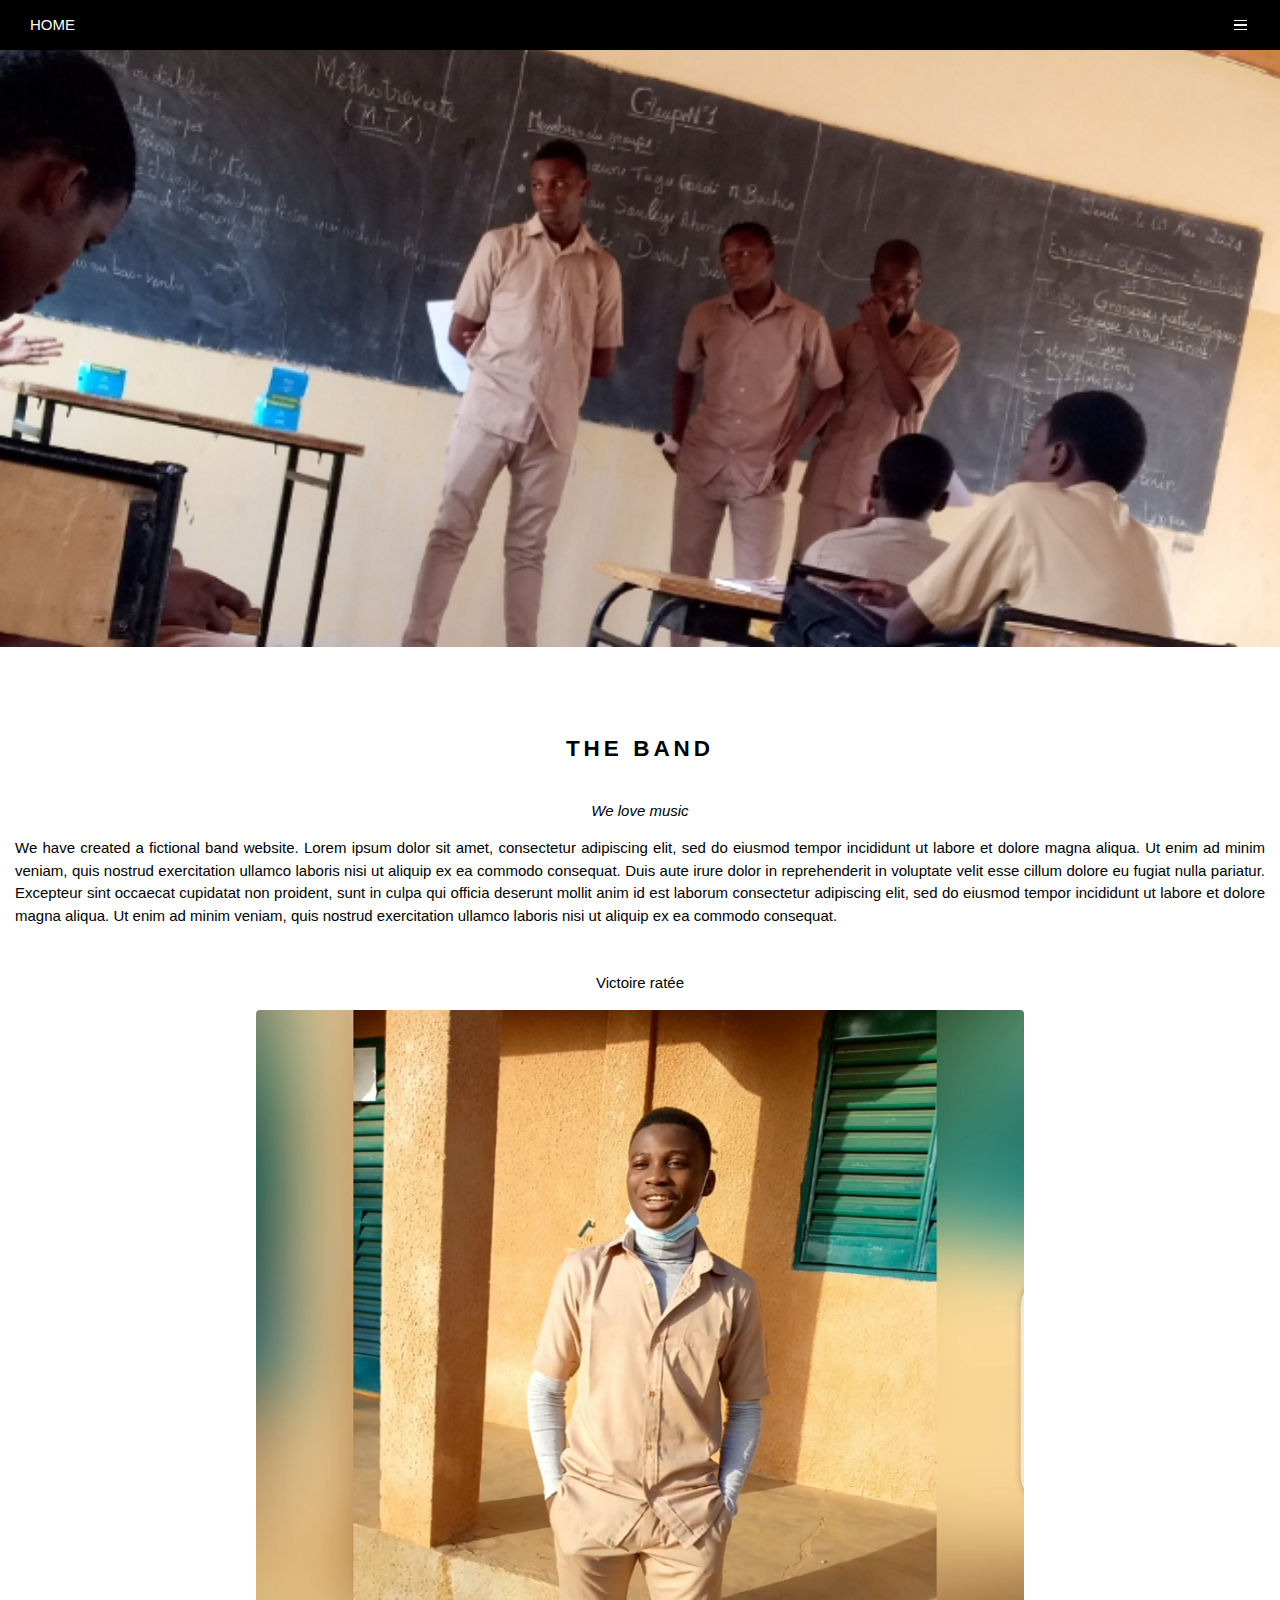
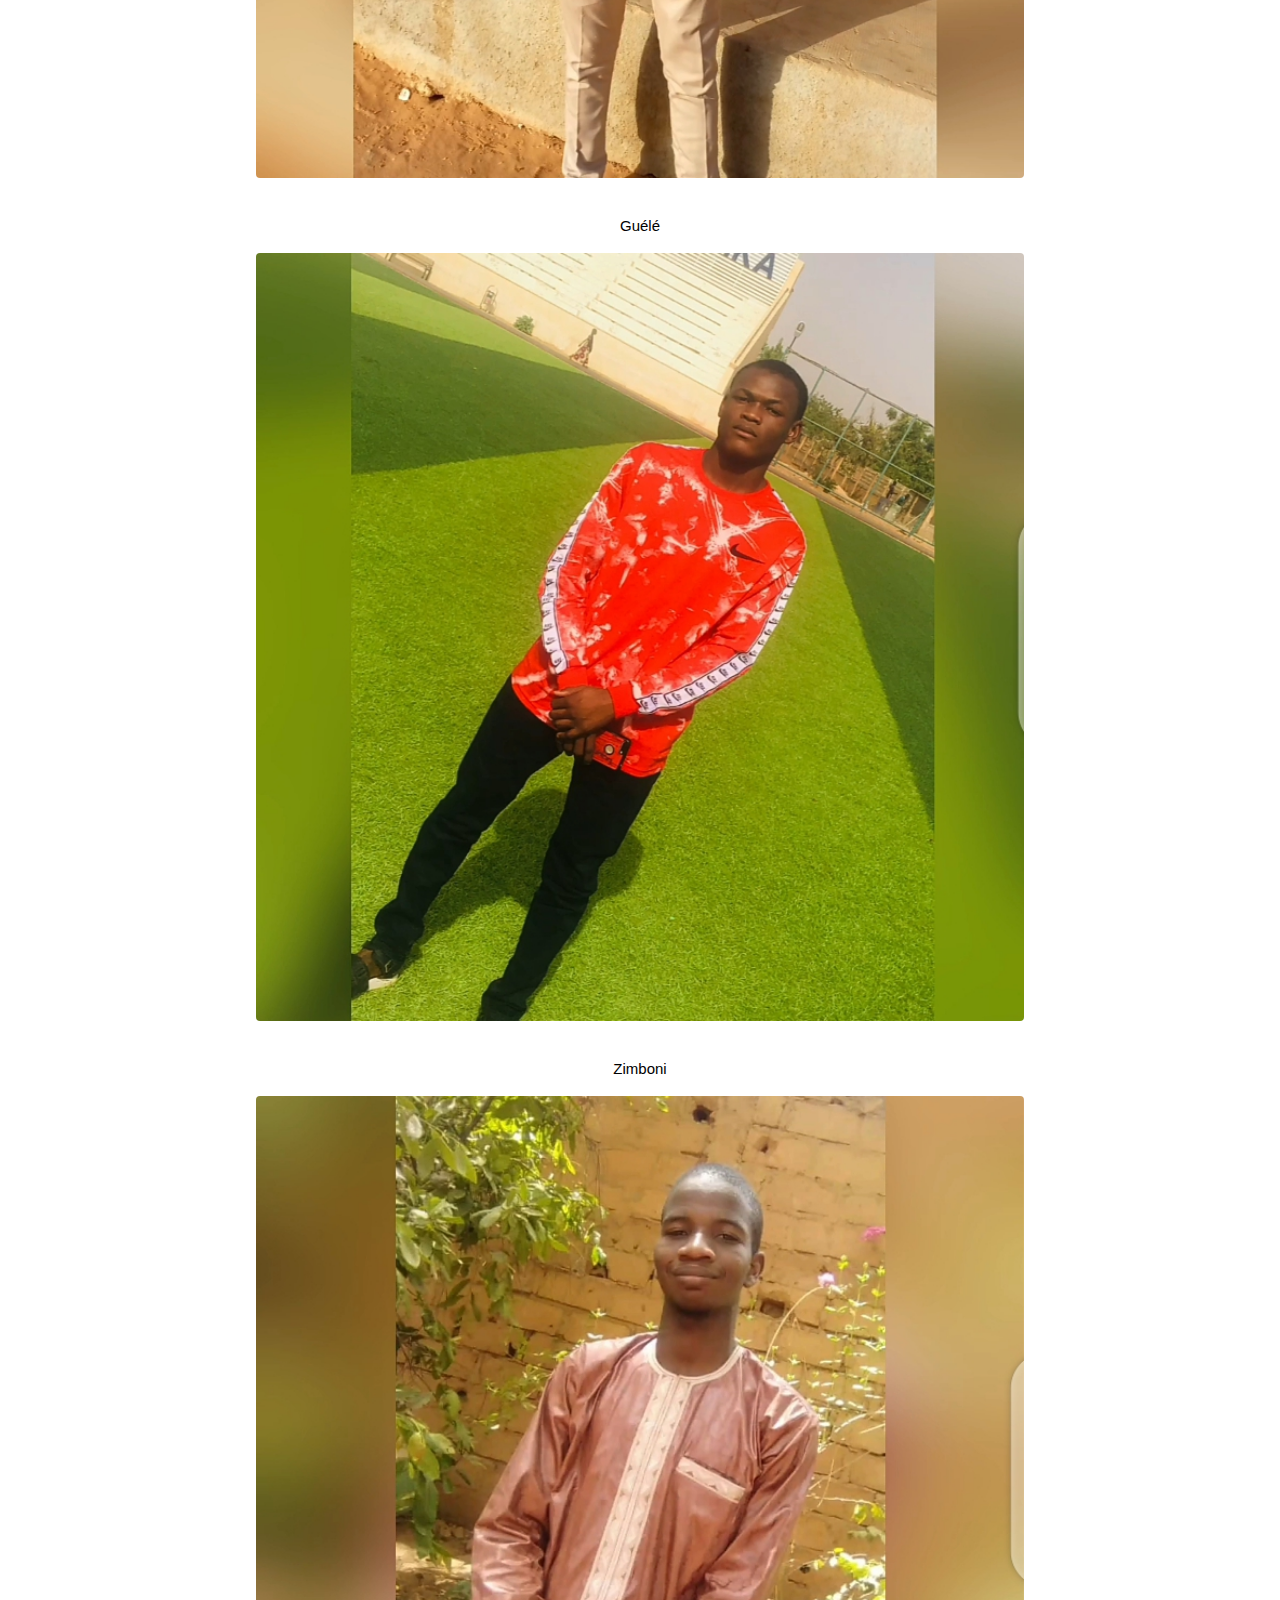
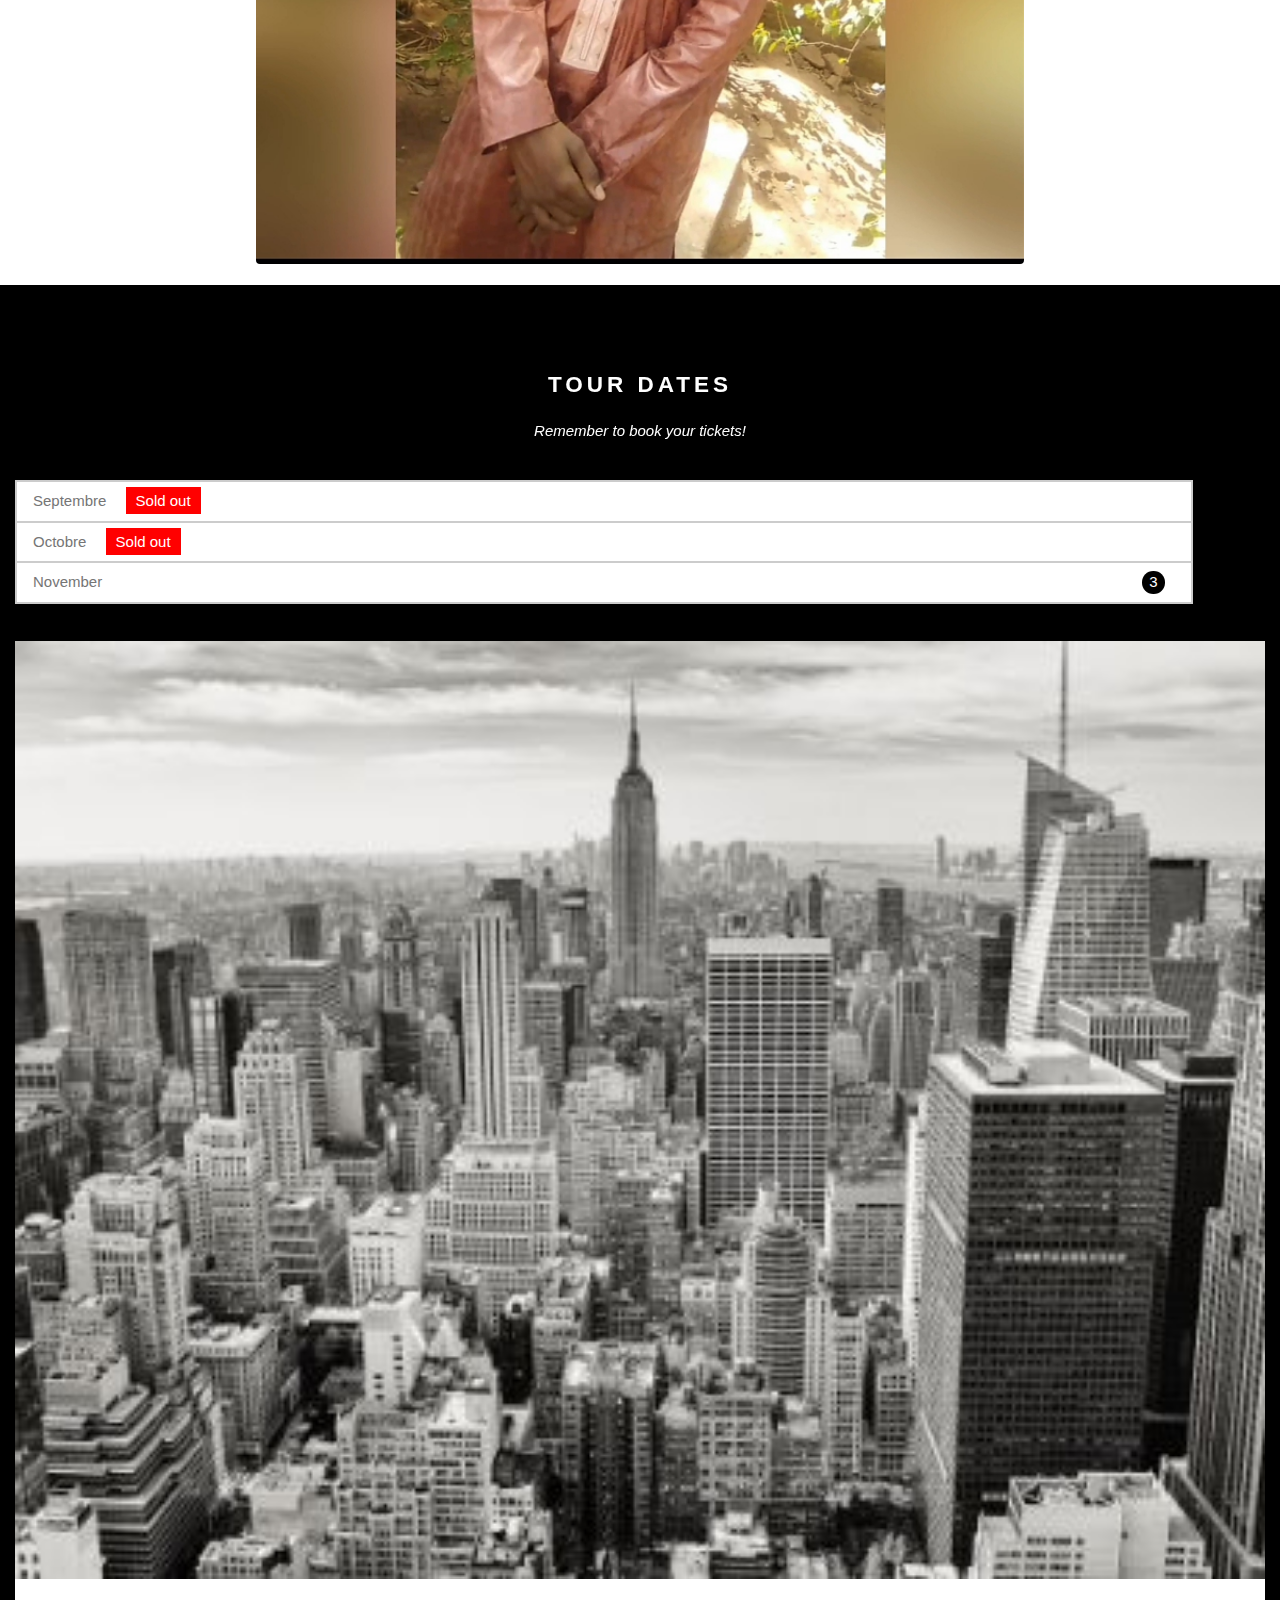
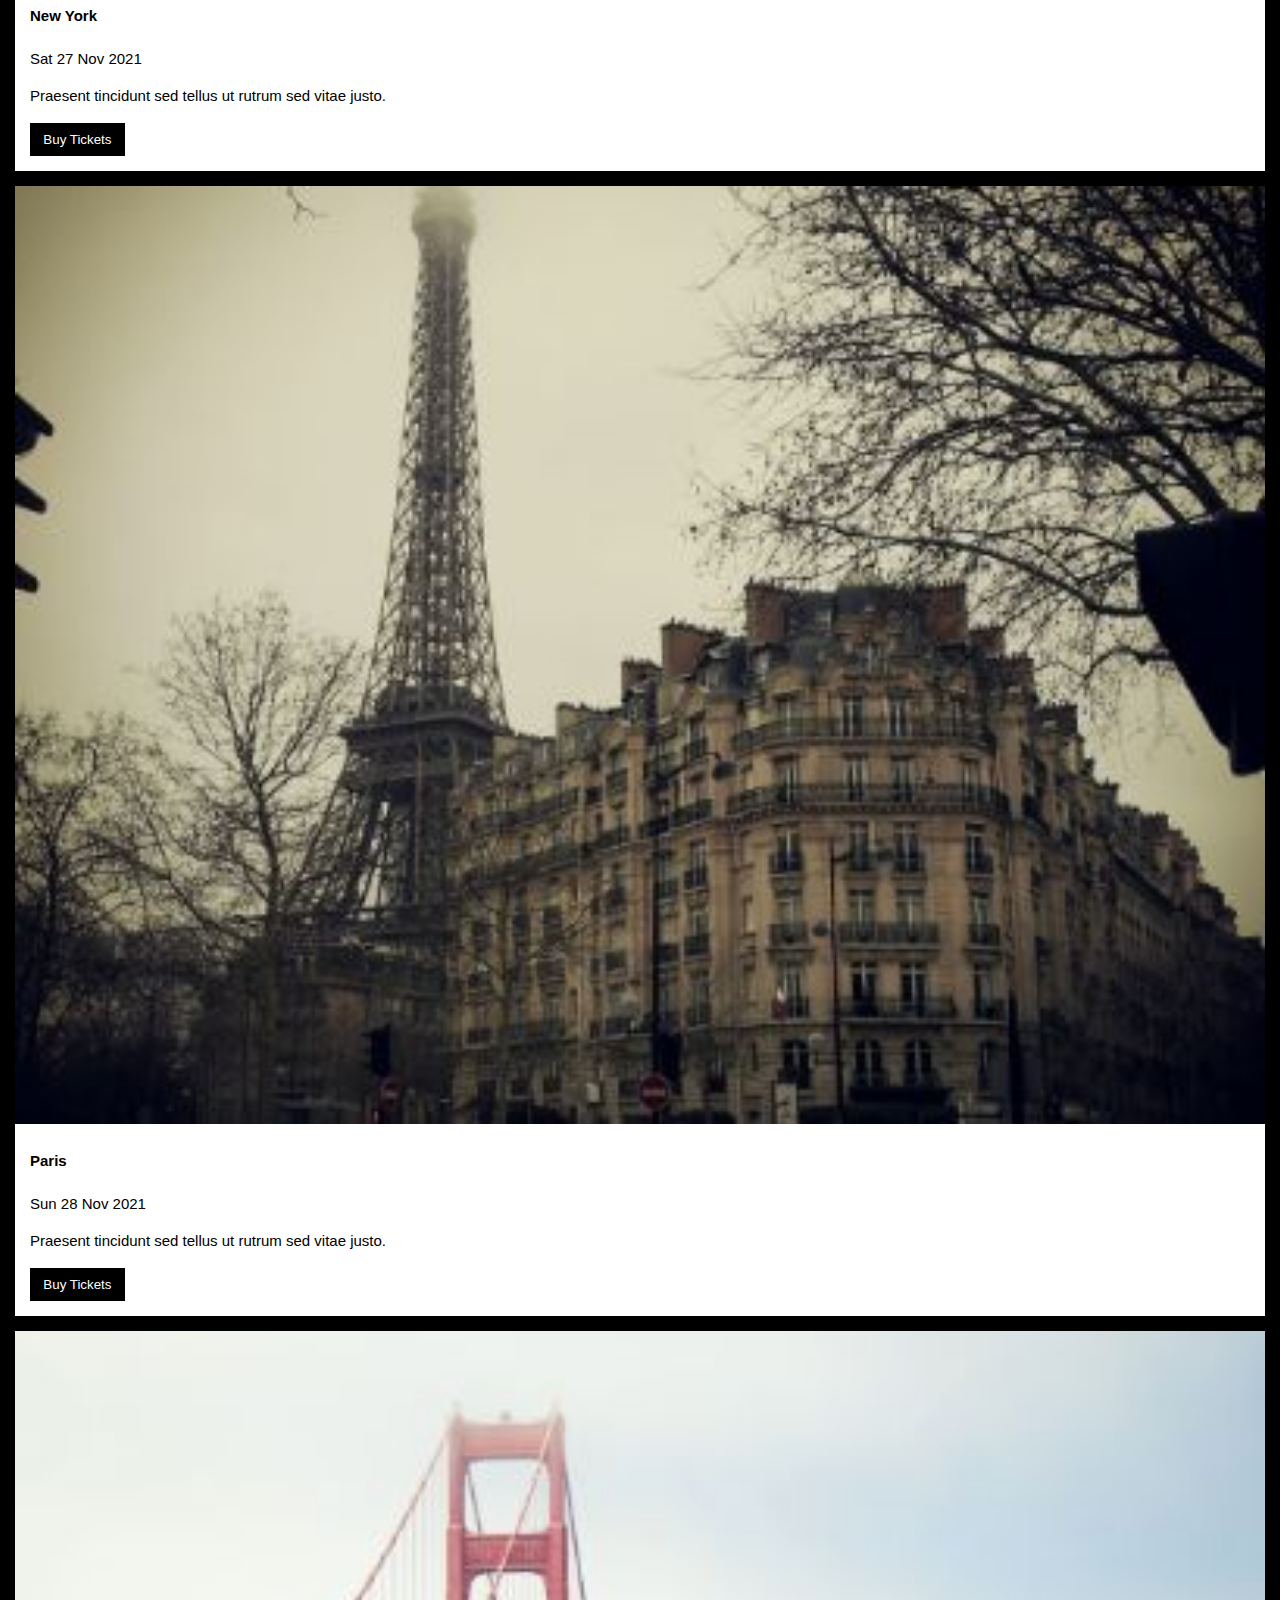
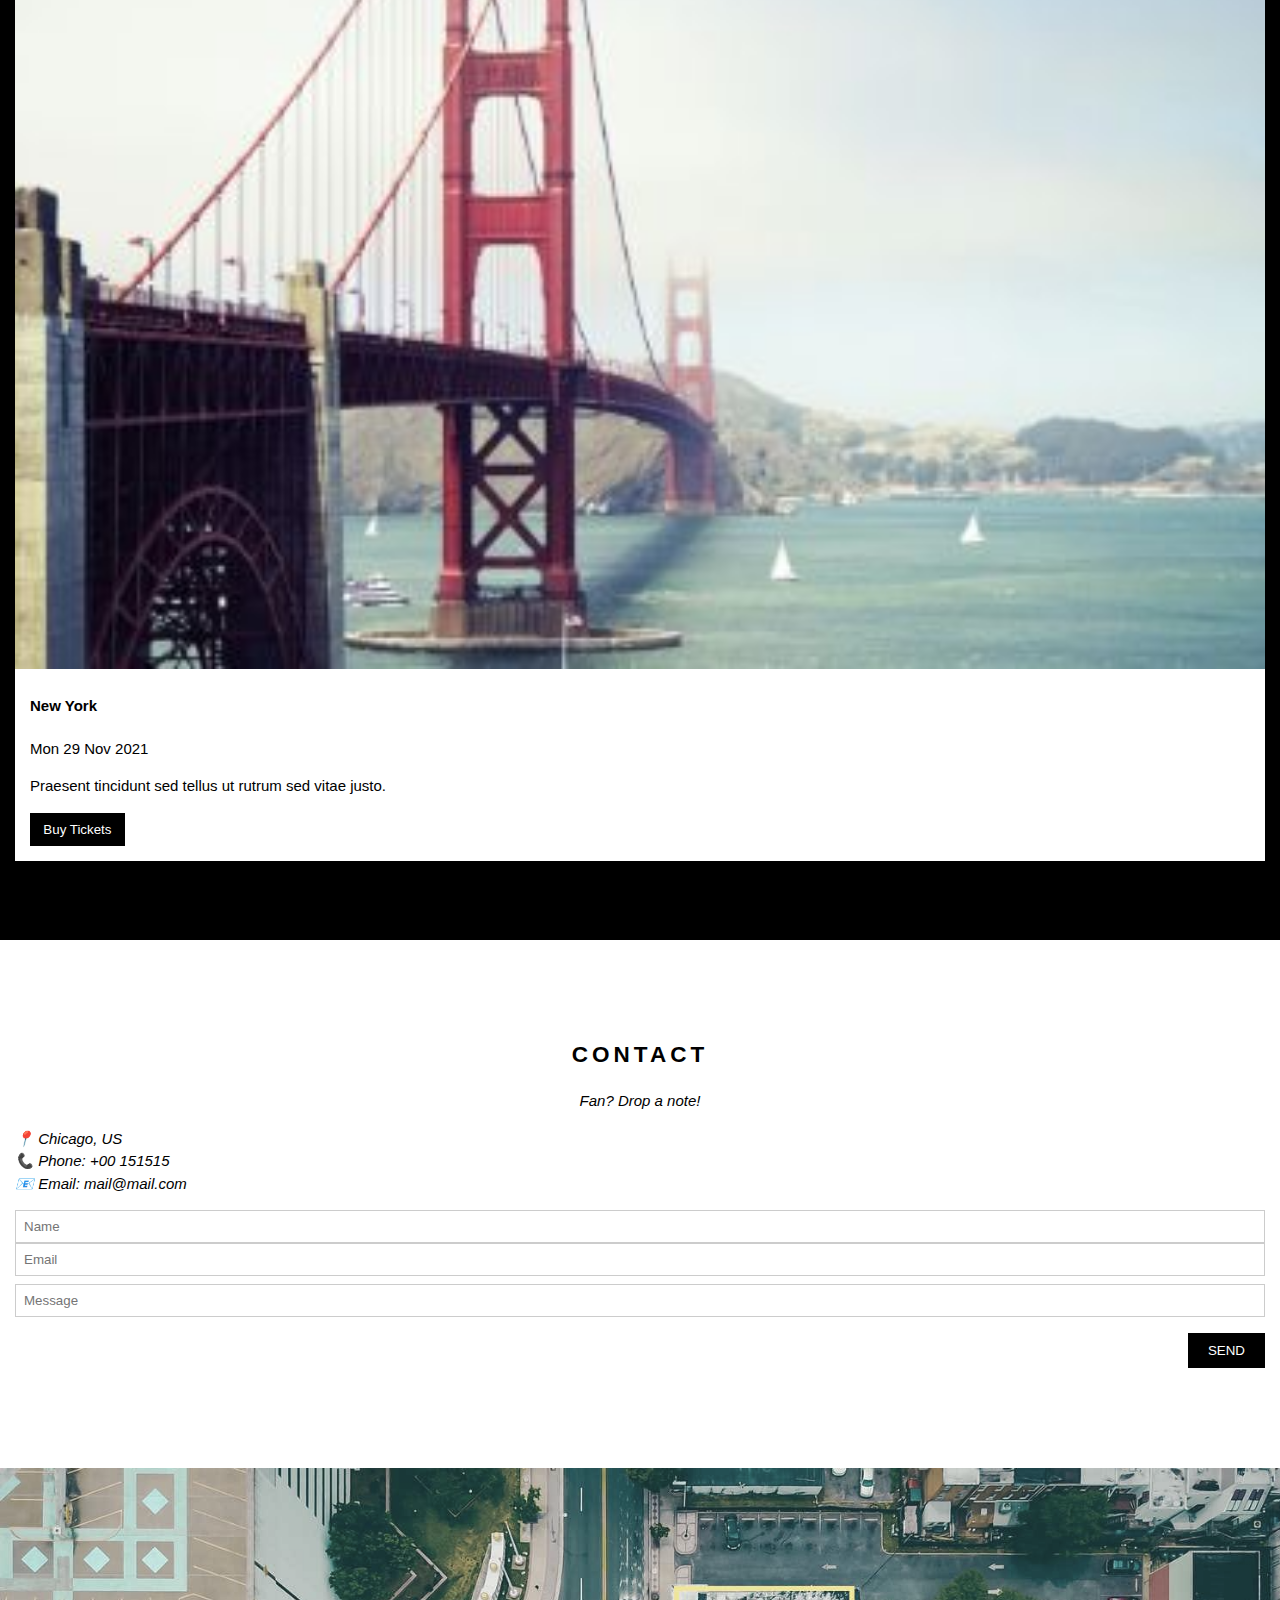
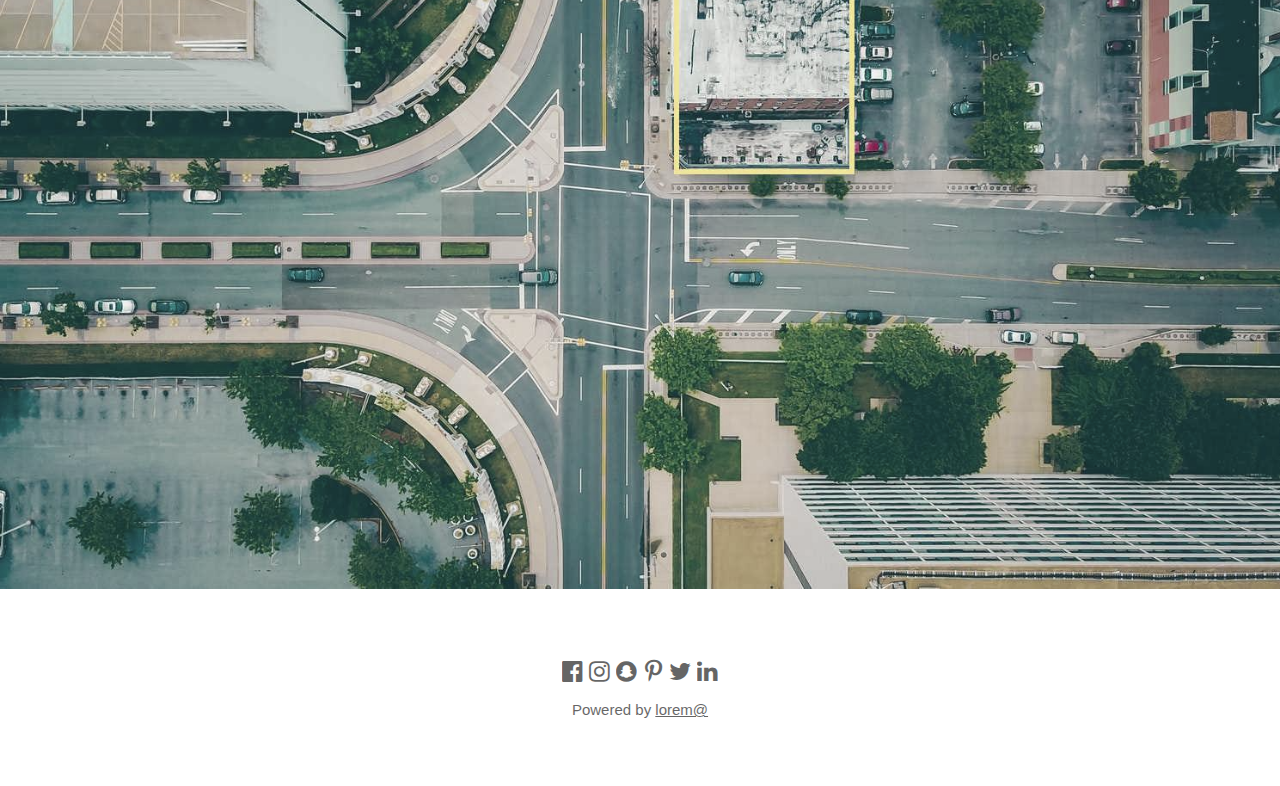
<file: index.html>
<!DOCTYPE html>
	<html lang="fr">
		<head>
			 <meta name="viewport" content=
"width=device-width, initial-scale=1.0">
	         <meta charset="UTF-8" >
			<title>Ma bande</title>
         <link rel="stylesheet" href="Proj.css" >
         <link rel="stylesheet" href="https://cdnjs.cloudflare.com/ajax/libs/font-awesome/4.7.0/css/font-awesome.min.css">

    </head>
		  <body>
		    <div class="Header">
		      <nav class="Header-nav">
		        <a href="#Home"> HOME</a>
		         <div class="menu">
		           <div class="menuHr"></div>
		           <div class="menuHr"></div>
		           <div class="menuHr"></div>
		         </div>
		      </nav>
		      <img src="img/bande_2.jpg" alt="une bande" width=100% id="Home">
		    </div>
		    <h2 class="bandName">THE BAND</h2>
		    <p class="i"><i>We love music</i></p>
		    <p class="prg"> We have created a fictional band website. Lorem ipsum dolor sit amet, consectetur adipiscing elit, sed do eiusmod tempor incididunt ut labore et dolore magna aliqua. Ut enim ad minim veniam, quis nostrud exercitation ullamco laboris nisi ut aliquip ex ea commodo consequat. Duis aute irure dolor in reprehenderit in voluptate velit esse cillum dolore eu fugiat nulla pariatur. Excepteur sint occaecat cupidatat non proident, sunt in culpa qui officia deserunt mollit anim id est laborum consectetur adipiscing elit, sed do eiusmod tempor incididunt ut labore et dolore magna aliqua. Ut enim ad minim veniam, quis nostrud exercitation ullamco laboris nisi ut aliquip ex ea commodo consequat.</p>
		    <div class="members">
		      <p> Victoire ratée </p>
		      <img src="img/dani.png" alt="Daniel" title="Dani" style="width:60%" height="60%" class="marge">
		      <p> Guélé <p>
		      <img src="img/Tago.png" alt="Bacho" title="Bacho" width="60%" class="marge">
		      <p> Zimboni <p>
		      <img src="img/firhaoun.png" alt="firhoun" title="Zimboni" width="60%" >
		    </div>
		    <div class="black">
		        <div class="tour">
		          <h2> TOUR DATES</h2>
		          <p><i>Remember to book your tickets!</i></p>
		        </div>
		        <table class="tablet left">
		          <tr> <td> Septembre <span class="cadre"> Sold out </span> </td> </tr>
		          <tr> <td> Octobre <span class="cadre"> Sold out </span> </td> </tr>
		          <tr> <td> November <span class="cercle"> 3 </span> </td> </tr>
		        </table>
		        <div class="city left">
		          <img src="img/newyork.jpg" alt="New York" width="100%" >
		          <div class="cities"> <h4> New York</h4>
		          <p>Sat 27 Nov 2021</p>
		          <p>Praesent tincidunt sed tellus ut rutrum sed vitae justo.</p>
		          <button type="submit">Buy Tickets</button> </div>
		        </div>
		         <div class="city left">
		          <img src="img/paris.jpg" alt="New York" width="100%" >
		          <div class="cities"> <h4> Paris</h4>
		          <p>Sun 28 Nov 2021</p>
		          <p>Praesent tincidunt sed tellus ut rutrum sed vitae justo.</p>
		          <button type="submit">Buy Tickets</button> </div>
		        </div>
		         <div class="city left">
		          <img src="img/sanfran.jpg" alt="San Francisco" width="100%" >
		          <div class="cities"> <h4> New York</h4>
		          <p>Mon 29 Nov 2021</p>
		          <p>Praesent tincidunt sed tellus ut rutrum sed vitae justo.</p>
		          <button type="submit">Buy Tickets</button> </div>
		        </div>
		    </div>
		    <div class="contact" >
		      <h2> CONTACT </h2>
		      <p class="i"> <i>Fan? Drop a note!</i></p>
		      <address>
	 	        <p>Chicago, US<br>
	 	        <a href="tel:+00 151515">Phone: +00 151515</a><br>
	 	        <a href="mailto:mail@mail.com">Email: mail@mail.com</a></p>
		      </address>
		      <form class="form" action="#" >
		        <input type="text" name="name"  placeholder="Name">
		        <input type="Email" name="email"  placeholder="Email">
		        <input type="text" name="message"  placeholder="Message" class="lInput">
		        <input type="submit" value="SEND" class="but">
		      </form>
		    </div>
		      <img class="footImg" src="img/map.jpg" alt="map" width="100%">
		    <footer>
		      <i class="fa fa-facebook-official w3-hover-opacity social"></i>
		      <i class="fa fa-instagram social"></i>
		      <i class="fa fa-snapchat social"></i>
		      <i class="fa fa-pinterest-p social"></i>
		      <i class="fa fa-twitter social"></i>
		      <i class="fa fa-linkedin social"></i>
		     
		    <p>Powered by <a href="#Home">lorem@</a></p>
		    </footer>
		  </body>
</file>
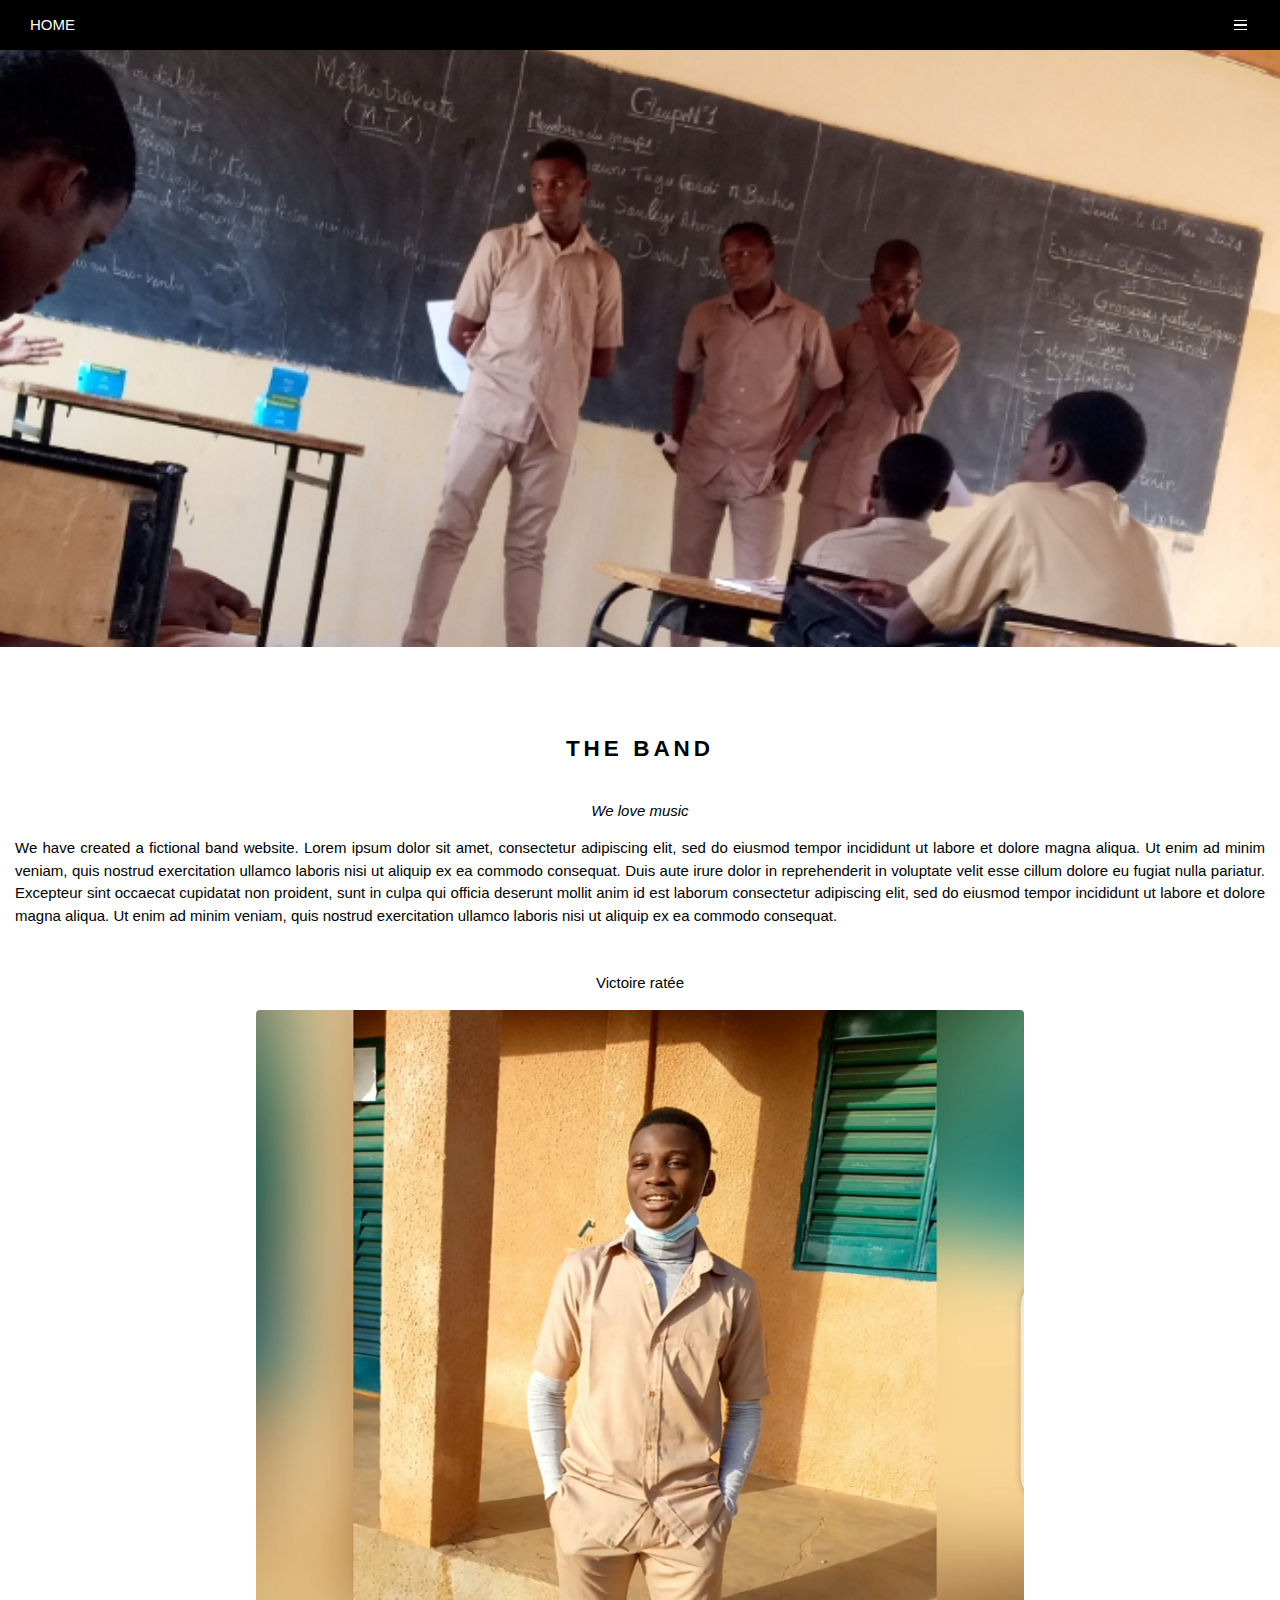
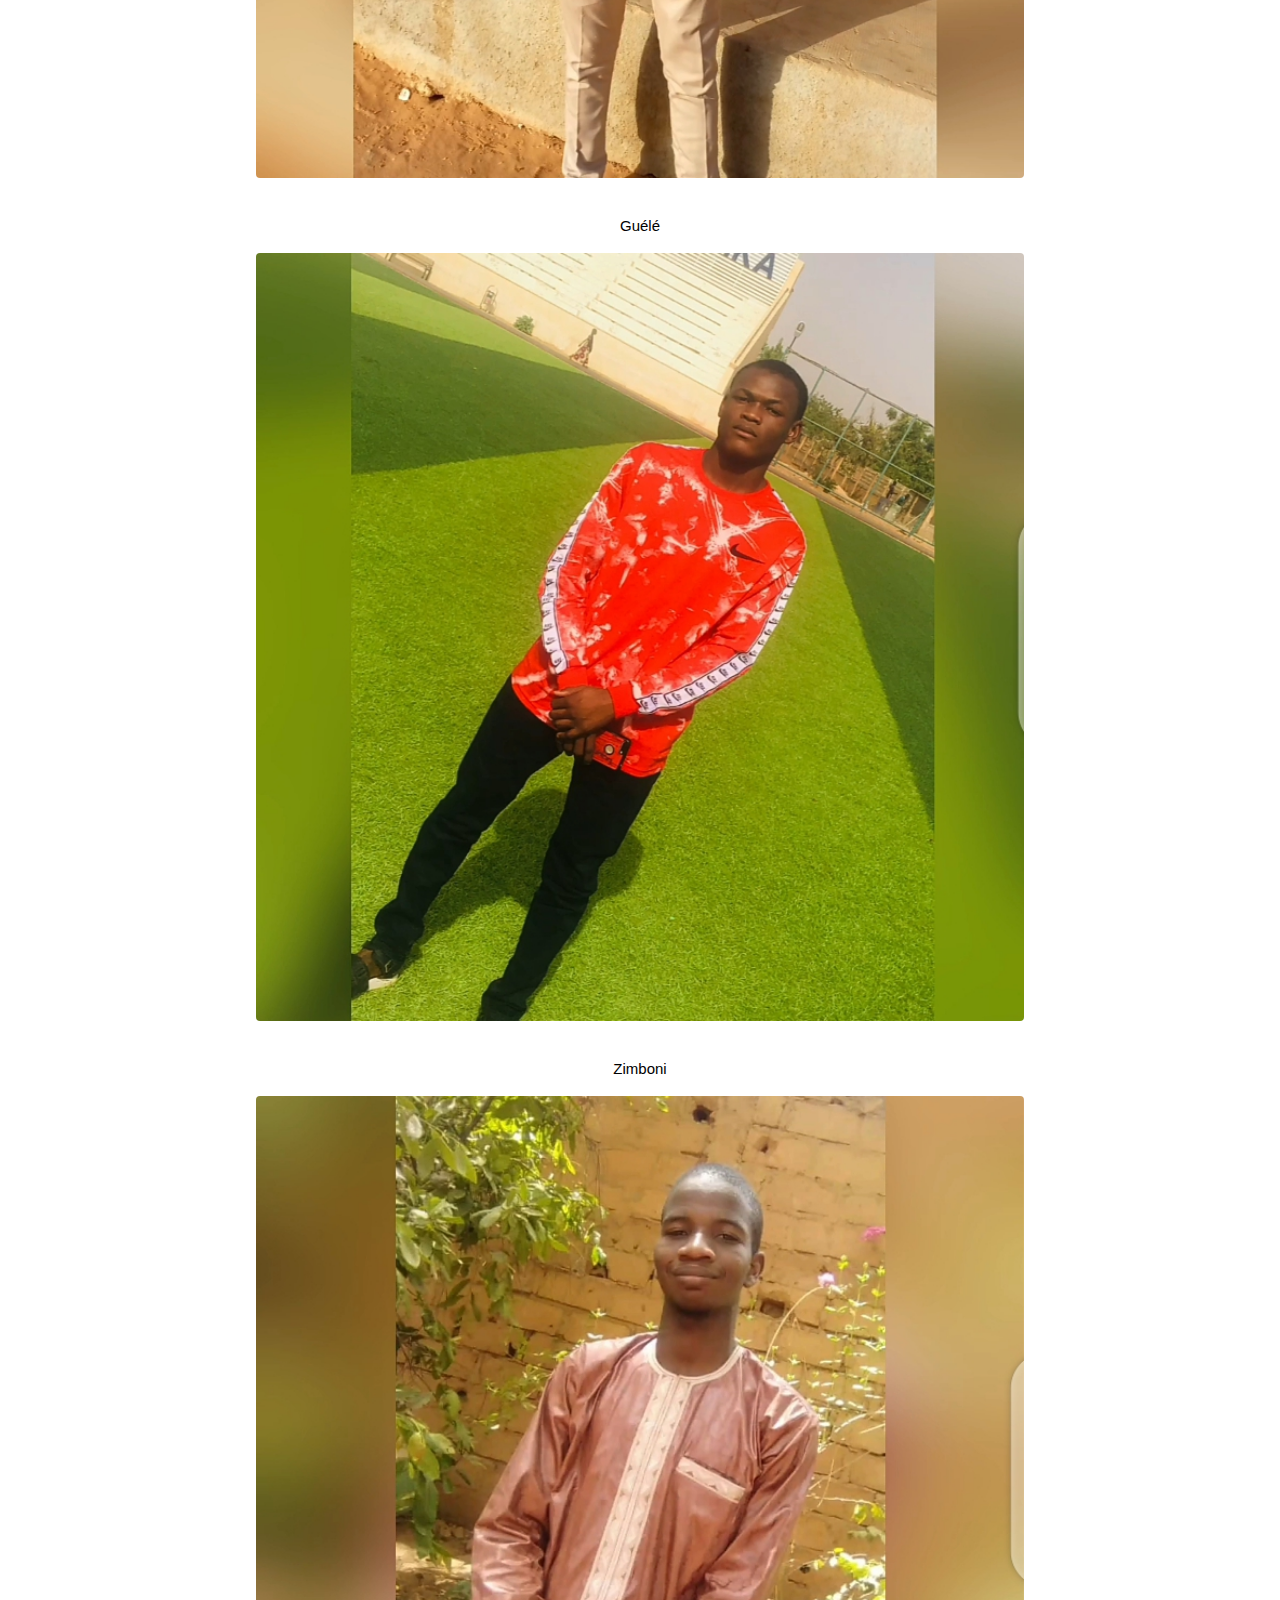
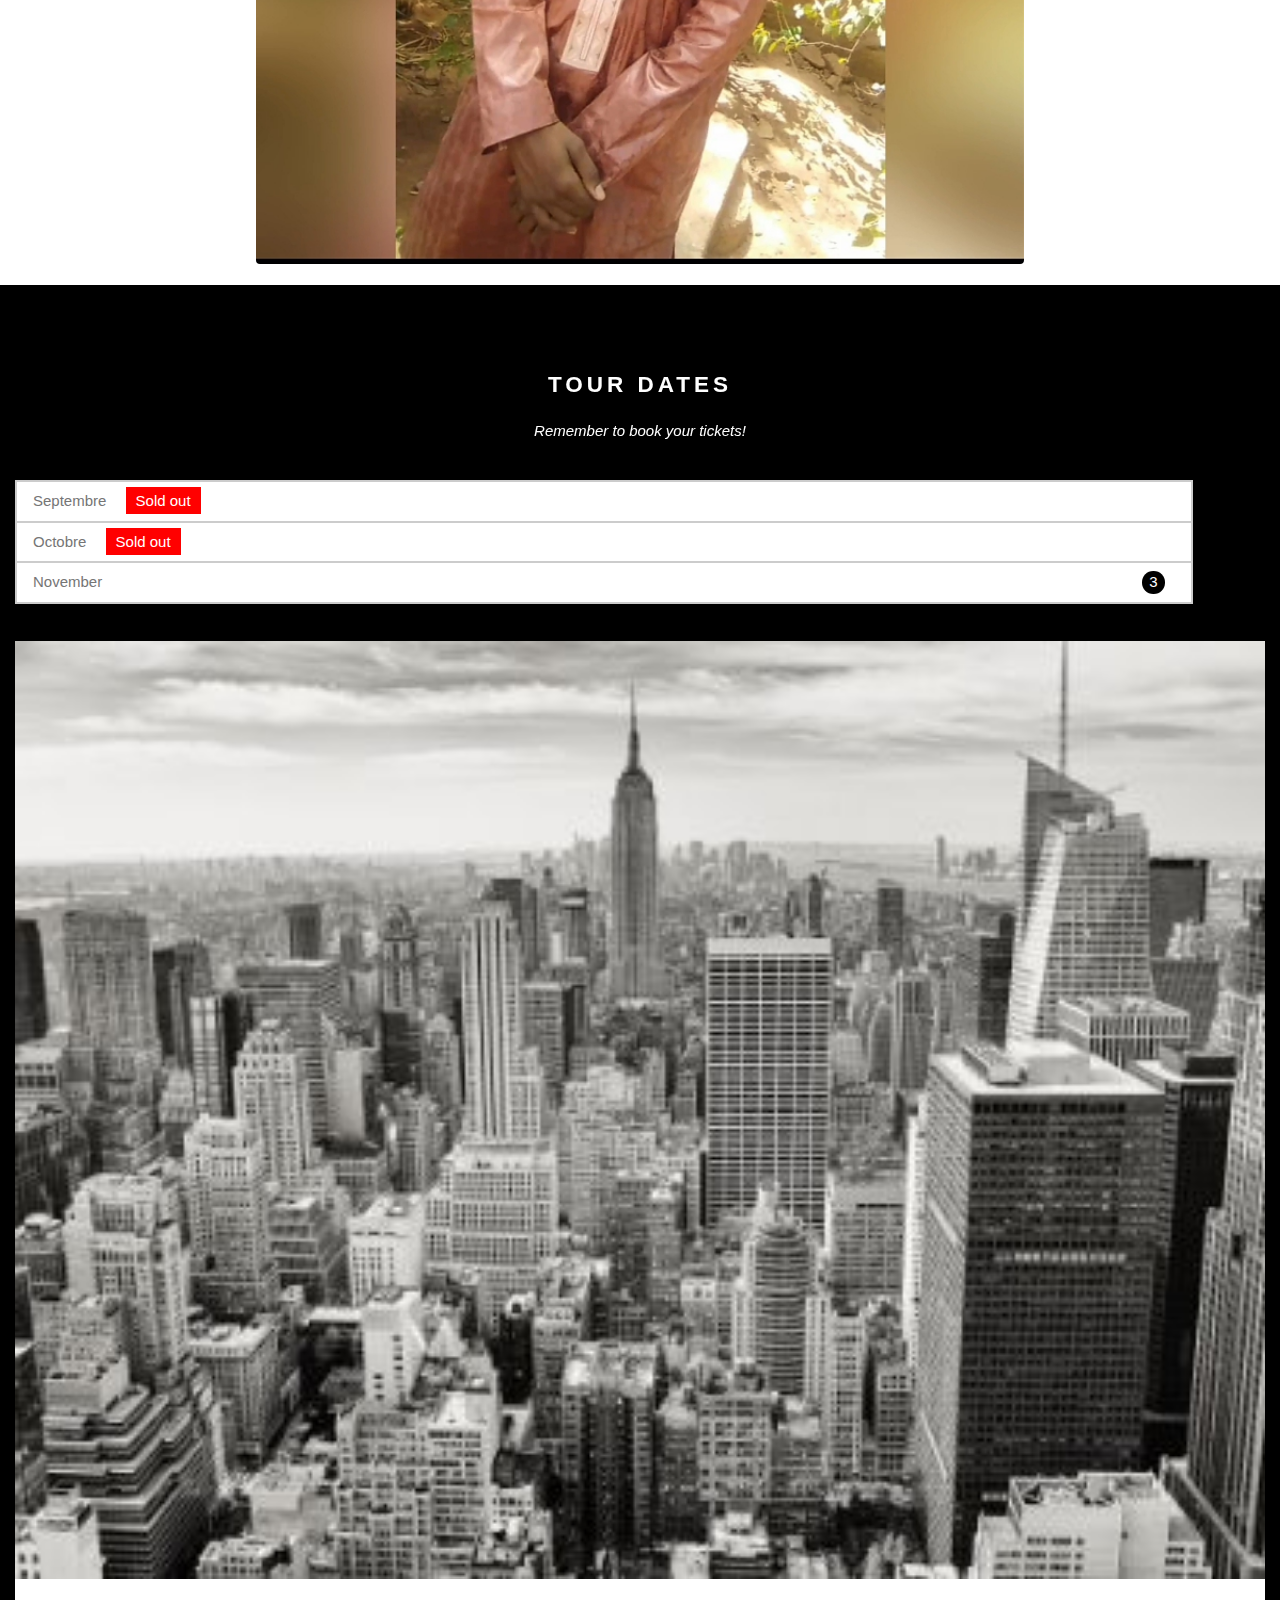
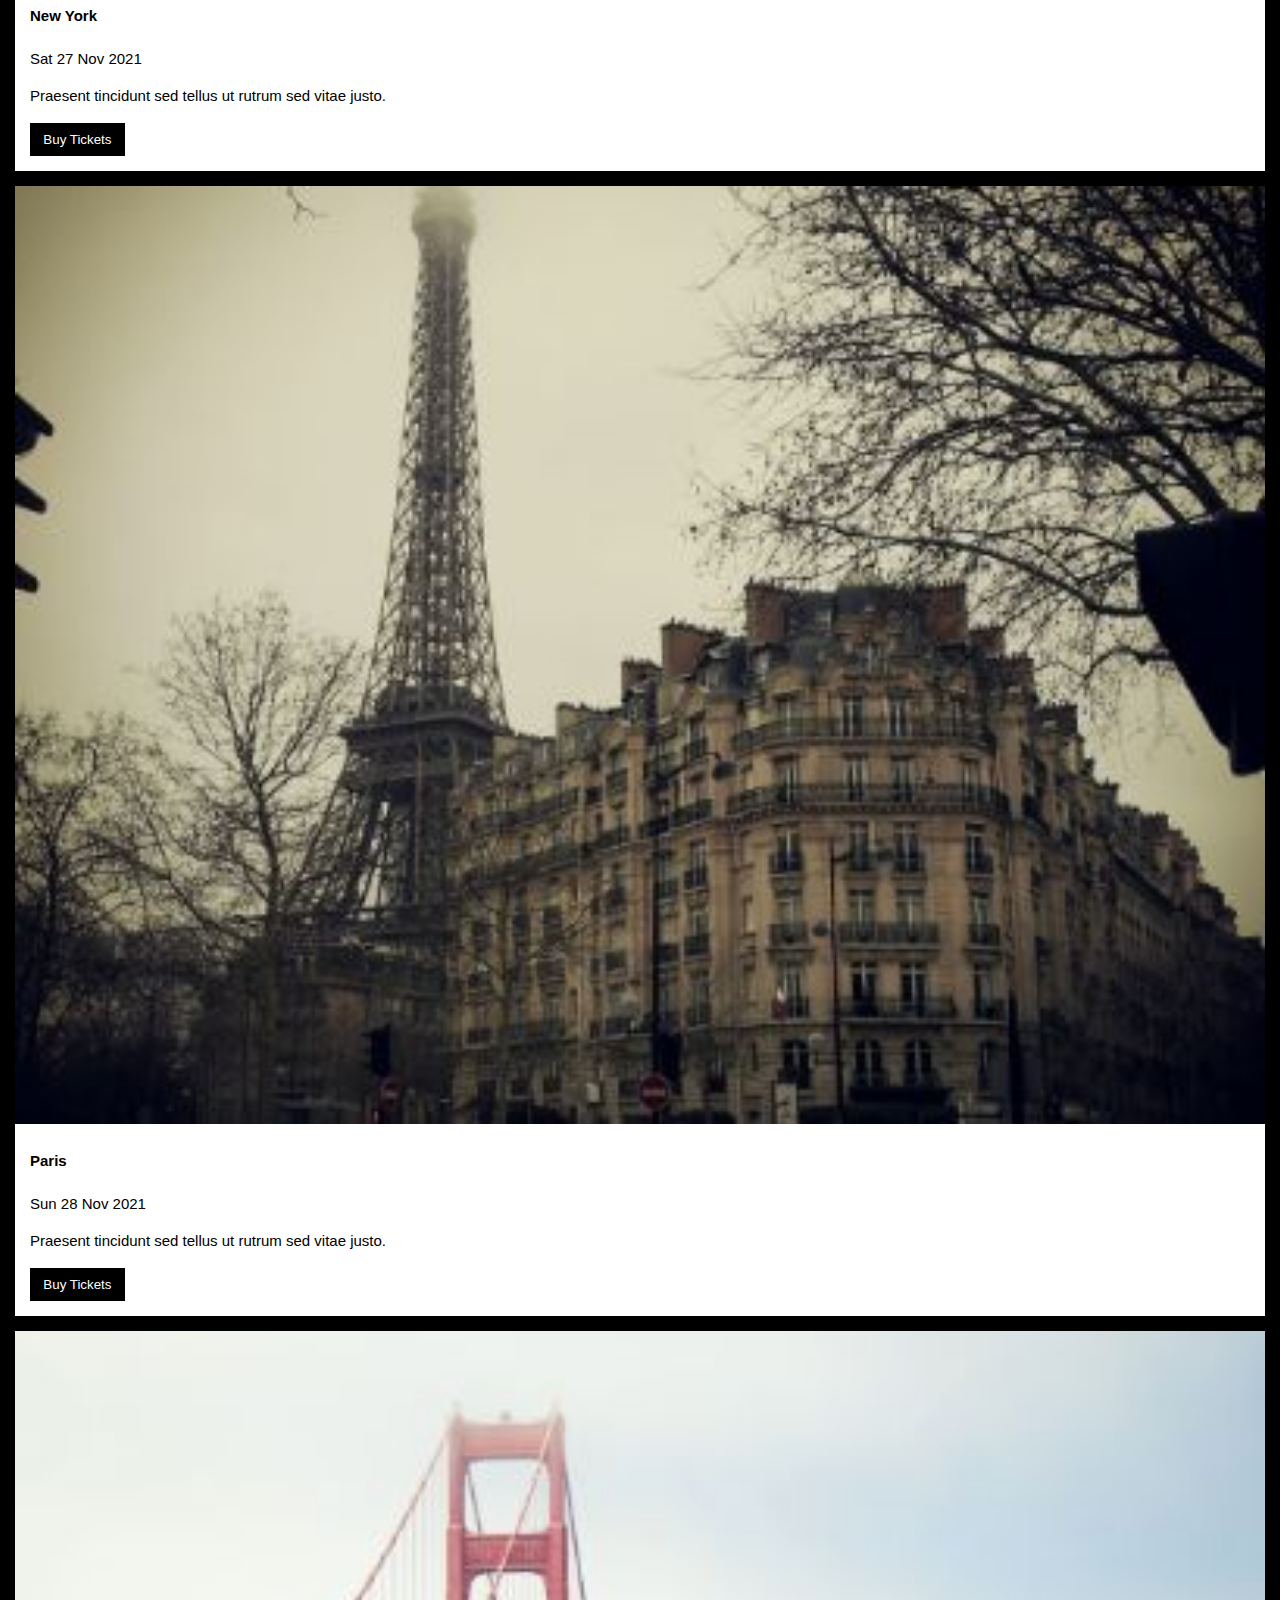
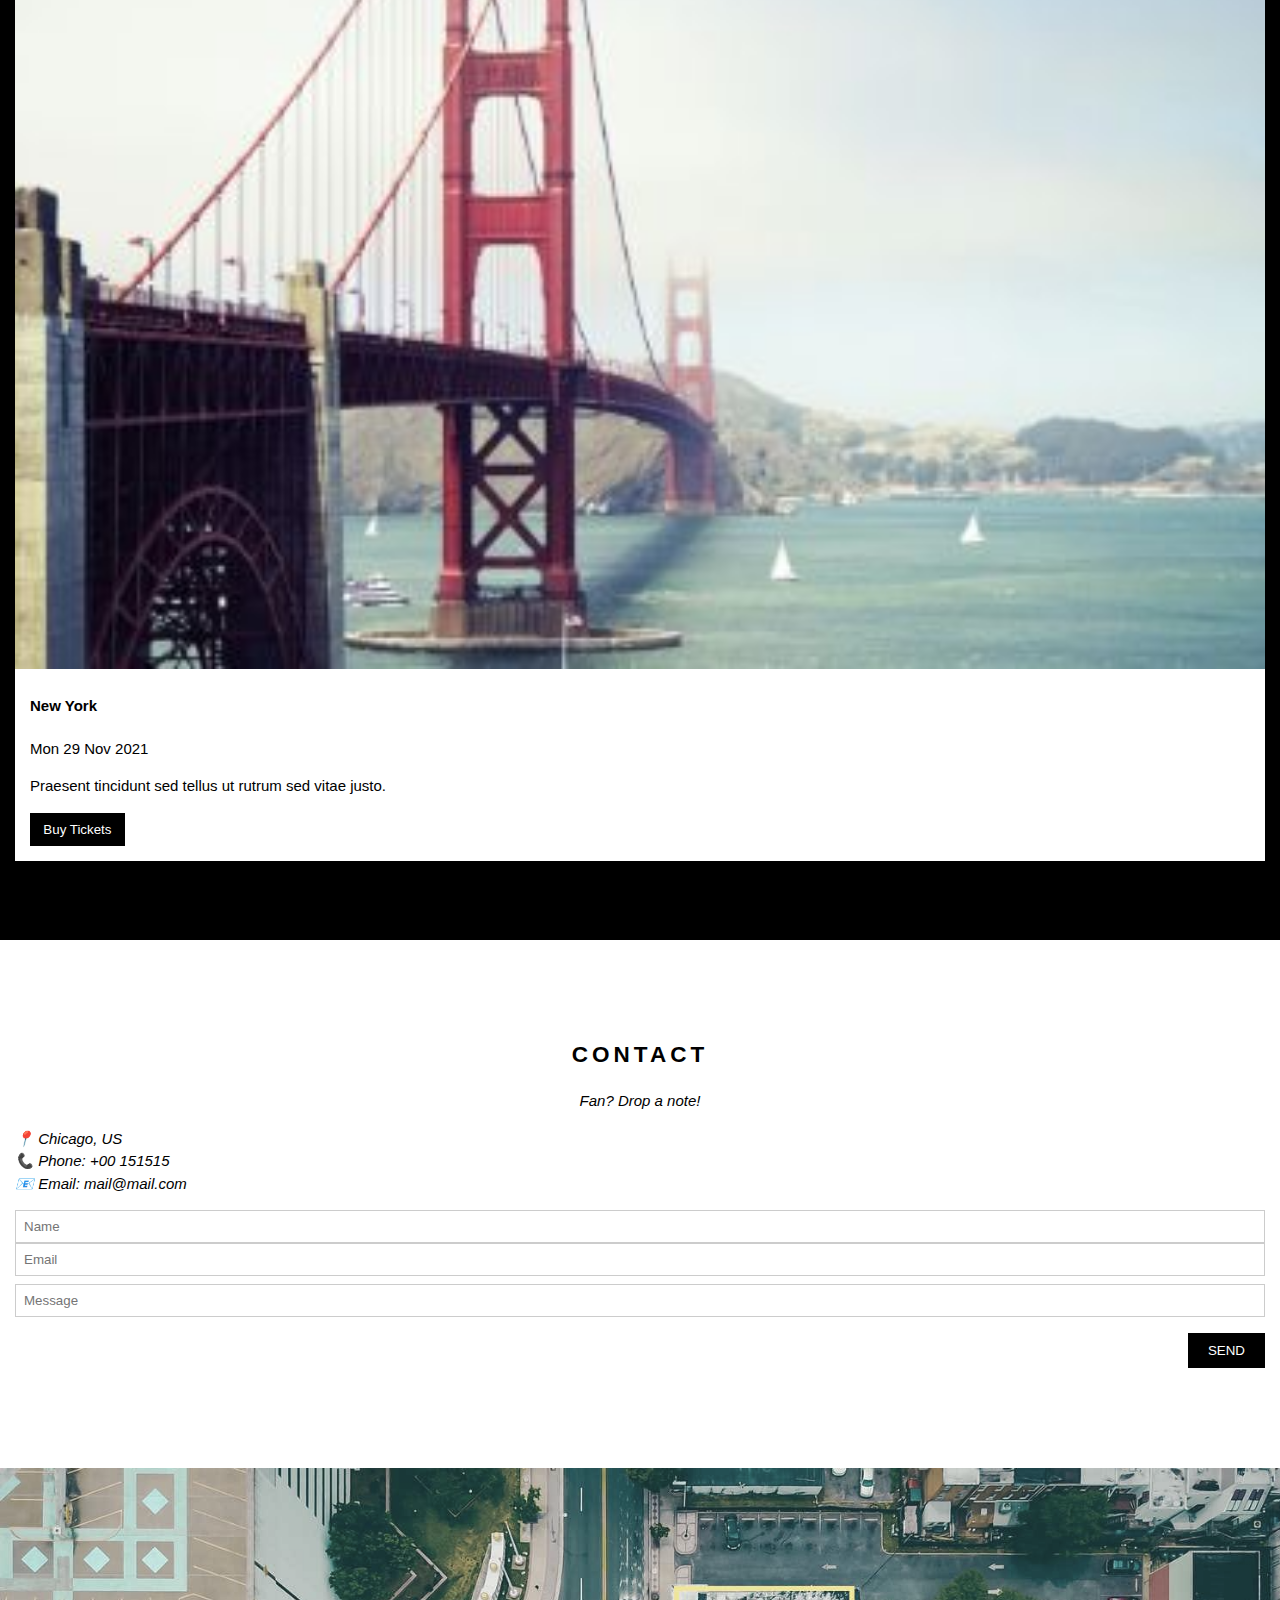
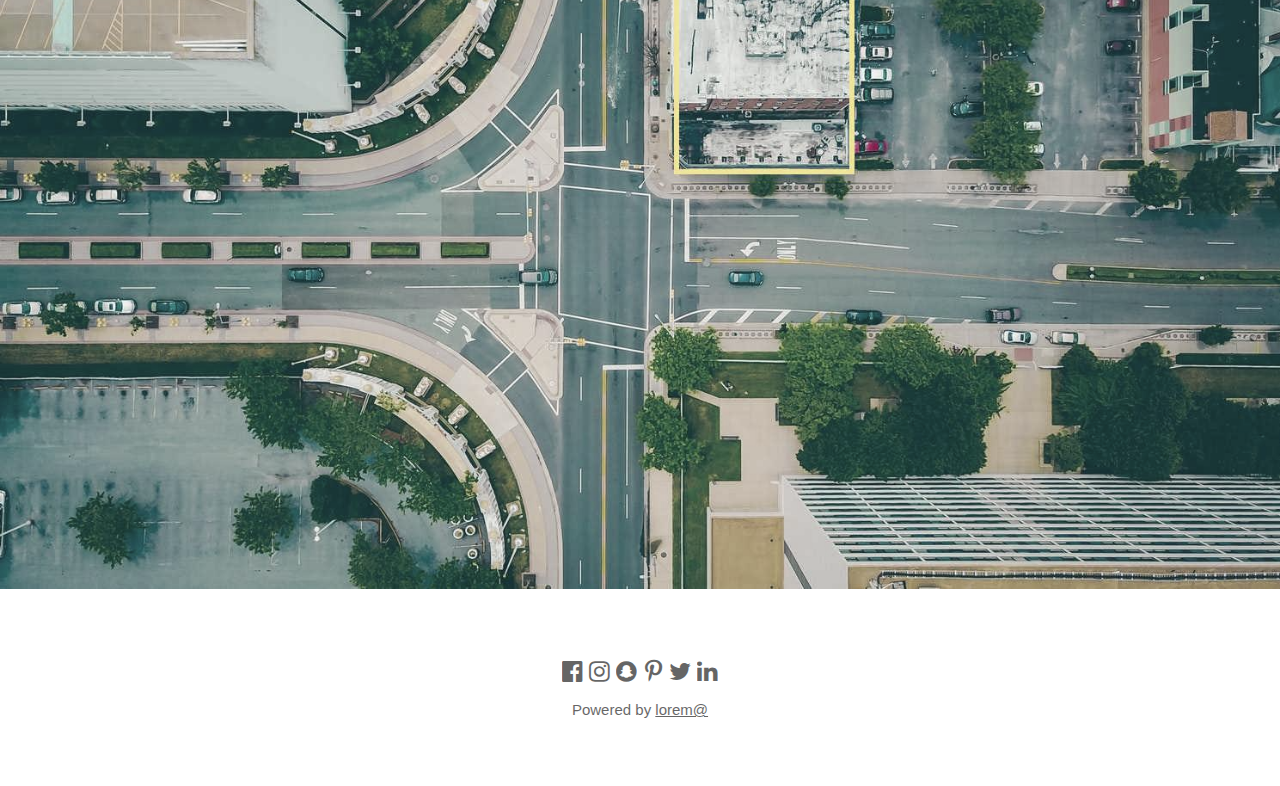
<file: Proj.html>
<!DOCTYPE html>
	<html lang="fr">
		<head>
			 <meta name="viewport" content=
"width=device-width, initial-scale=1.0">
	         <meta charset="UTF-8" >
			<title>Ma bande</title>
         <link rel="stylesheet" href="Proj.css" >
         <link rel="stylesheet" href="https://cdnjs.cloudflare.com/ajax/libs/font-awesome/4.7.0/css/font-awesome.min.css">

    </head>
		  <body>
		    <div class="Header">
		      <nav class="Header-nav">
		        <a href="#Home"> HOME</a>
		         <div class="menu">
		           <div class="menuHr"></div>
		           <div class="menuHr"></div>
		           <div class="menuHr"></div>
		         </div>
		      </nav>
		      <img src="img/bande_2.jpg" alt="une bande" width=100% id="Home">
		    </div>
		    <h2 class="bandName">THE BAND</h2>
		    <p class="i"><i>We love music</i></p>
		    <p class="prg"> We have created a fictional band website. Lorem ipsum dolor sit amet, consectetur adipiscing elit, sed do eiusmod tempor incididunt ut labore et dolore magna aliqua. Ut enim ad minim veniam, quis nostrud exercitation ullamco laboris nisi ut aliquip ex ea commodo consequat. Duis aute irure dolor in reprehenderit in voluptate velit esse cillum dolore eu fugiat nulla pariatur. Excepteur sint occaecat cupidatat non proident, sunt in culpa qui officia deserunt mollit anim id est laborum consectetur adipiscing elit, sed do eiusmod tempor incididunt ut labore et dolore magna aliqua. Ut enim ad minim veniam, quis nostrud exercitation ullamco laboris nisi ut aliquip ex ea commodo consequat.</p>
		    <div class="members">
		      <p> Victoire ratée </p>
		      <img src="img/dani.png" alt="Daniel" title="Dani" style="width:60%" height="60%" class="marge">
		      <p> Guélé <p>
		      <img src="img/Tago.png" alt="Bacho" title="Bacho" width="60%" class="marge">
		      <p> Zimboni <p>
		      <img src="img/firhaoun.png" alt="firhoun" title="Zimboni" width="60%" >
		    </div>
		    <div class="black">
		        <div class="tour">
		          <h2> TOUR DATES</h2>
		          <p><i>Remember to book your tickets!</i></p>
		        </div>
		        <table class="tablet left">
		          <tr> <td> Septembre <span class="cadre"> Sold out </span> </td> </tr>
		          <tr> <td> Octobre <span class="cadre"> Sold out </span> </td> </tr>
		          <tr> <td> November <span class="cercle"> 3 </span> </td> </tr>
		        </table>
		        <div class="city left">
		          <img src="img/newyork.jpg" alt="New York" width="100%" >
		          <div class="cities"> <h4> New York</h4>
		          <p>Sat 27 Nov 2021</p>
		          <p>Praesent tincidunt sed tellus ut rutrum sed vitae justo.</p>
		          <button type="submit">Buy Tickets</button> </div>
		        </div>
		         <div class="city left">
		          <img src="img/paris.jpg" alt="New York" width="100%" >
		          <div class="cities"> <h4> Paris</h4>
		          <p>Sun 28 Nov 2021</p>
		          <p>Praesent tincidunt sed tellus ut rutrum sed vitae justo.</p>
		          <button type="submit">Buy Tickets</button> </div>
		        </div>
		         <div class="city left">
		          <img src="img/sanfran.jpg" alt="San Francisco" width="100%" >
		          <div class="cities"> <h4> New York</h4>
		          <p>Mon 29 Nov 2021</p>
		          <p>Praesent tincidunt sed tellus ut rutrum sed vitae justo.</p>
		          <button type="submit">Buy Tickets</button> </div>
		        </div>
		    </div>
		    <div class="contact" >
		      <h2> CONTACT </h2>
		      <p class="i"> <i>Fan? Drop a note!</i></p>
		      <address>
	 	        <p>Chicago, US<br>
	 	        <a href="tel:+00 151515">Phone: +00 151515</a><br>
	 	        <a href="mailto:mail@mail.com">Email: mail@mail.com</a></p>
		      </address>
		      <form class="form" action="#" >
		        <input type="text" name="name"  placeholder="Name">
		        <input type="Email" name="email"  placeholder="Email">
		        <input type="text" name="message"  placeholder="Message" class="lInput">
		        <input type="submit" value="SEND" class="but">
		      </form>
		    </div>
		      <img class="footImg" src="img/map.jpg" alt="map" width="100%">
		    <footer>
		      <i class="fa fa-facebook-official w3-hover-opacity social"></i>
		      <i class="fa fa-instagram social"></i>
		      <i class="fa fa-snapchat social"></i>
		      <i class="fa fa-pinterest-p social"></i>
		      <i class="fa fa-twitter social"></i>
		      <i class="fa fa-linkedin social"></i>
		     
		    <p>Powered by <a href="#Home">lorem@</a></p>
		    </footer>
		  </body>
</file>
<file: Proj.css>
* {
  box-sizing: border-box;
}
body {
  margin: 0;
  font-family:Verdana,sans-serif;
  font-size:15px;line-height:1.5;
}
.menuHr{
  width: 13px;
  height: 1.5px;
  margin: 0.2em;
  background-color: white;
}
.menu {
  position: relative ;
  float: right ;
  margin: 0.2em 0 0 0 ;
}
.Home {
  position: absolute;
  margin: 0.2em 0;
}
.Header-nav {
  position: fixed;
  background-color:black;
  width: 100%;
  padding: 0.9em 2em;
}
h2 {
  letter-spacing: 4px;
  text-align: center;
}
a {
  color: white;
  text-decoration: none;
}
.bandName {
  margin: 3.5em 0 1.5em;
}
.i{
  font-family: Arial;
  text-align: center;
}
.prg {
   text-align: justify;
   margin: 1em;
   margin-bottom: 3em;
}
.members {
  text-align: center;
}
.members img {
  border-radius: 4px;
}
.marge{
 margin-bottom:16px;
}
.black {
  background: Black;
  color: white;
  padding: 64px 0;
  width: 100%;
  text-align: center;
}
.tour {
  position: relative;
  text-align: center;
}
.tablet {
  color: #757575;
  background-color:#ccc;
  width:92%;
  margin: 2.5em 1em;
}
td {
  background: #fff;
  padding:8px 16px;
}
.cadre {
  background-color:red;
  color:#fff;
  padding: 5px 10px;
  text-align:center;
  margin: 0 15px;
}
.cercle {
  background: black;
  padding: 0px 7px;
  color: #fff;
  border-radius: 50%;
  float: right;
  margin: 0 10px;
}
.left {
  text-align: left;
}
.city {
  margin: 1em;
  background: white;
  color: black;
  padding-bottom: 1em;
}
button {
  padding: .7em 1em;
  color: white;
  background: black;
  border: none;
}
.cities {
  margin: 1em;
  margin-bottom: 0;
}
.contact{
  padding: 64px 0;
  margin: 1em;
}
address a {
  color: black;
}
address p::before {
    content: "📍 ";
}

a[href^="tel"]::before {
    content: "📞 ";
}
a[href^="mailto"]::before {
    content: "📧 ";
}
input {
  width: 100%;
  border:1px solid #ccc;
  padding:8px;
}
.lInput {
  margin: 8px 0;
}
.but {
  float: right;
  margin-top: 8px;
  width: auto;
  padding: 10px 20px;
  color: white;
  background: Black;
  border: none;
}
 footer a {
   color: black;
   text-decoration: underline;
 }
 footer {
   text-align: center;
   margin: 0 0 64px;
   opacity: .6;
 }
.footImg {
  margin: 64px 0;
  filter:grayscale(50%)
}
.social {
  transform: scale(1.6);
  margin: 5px;
}
</file>
